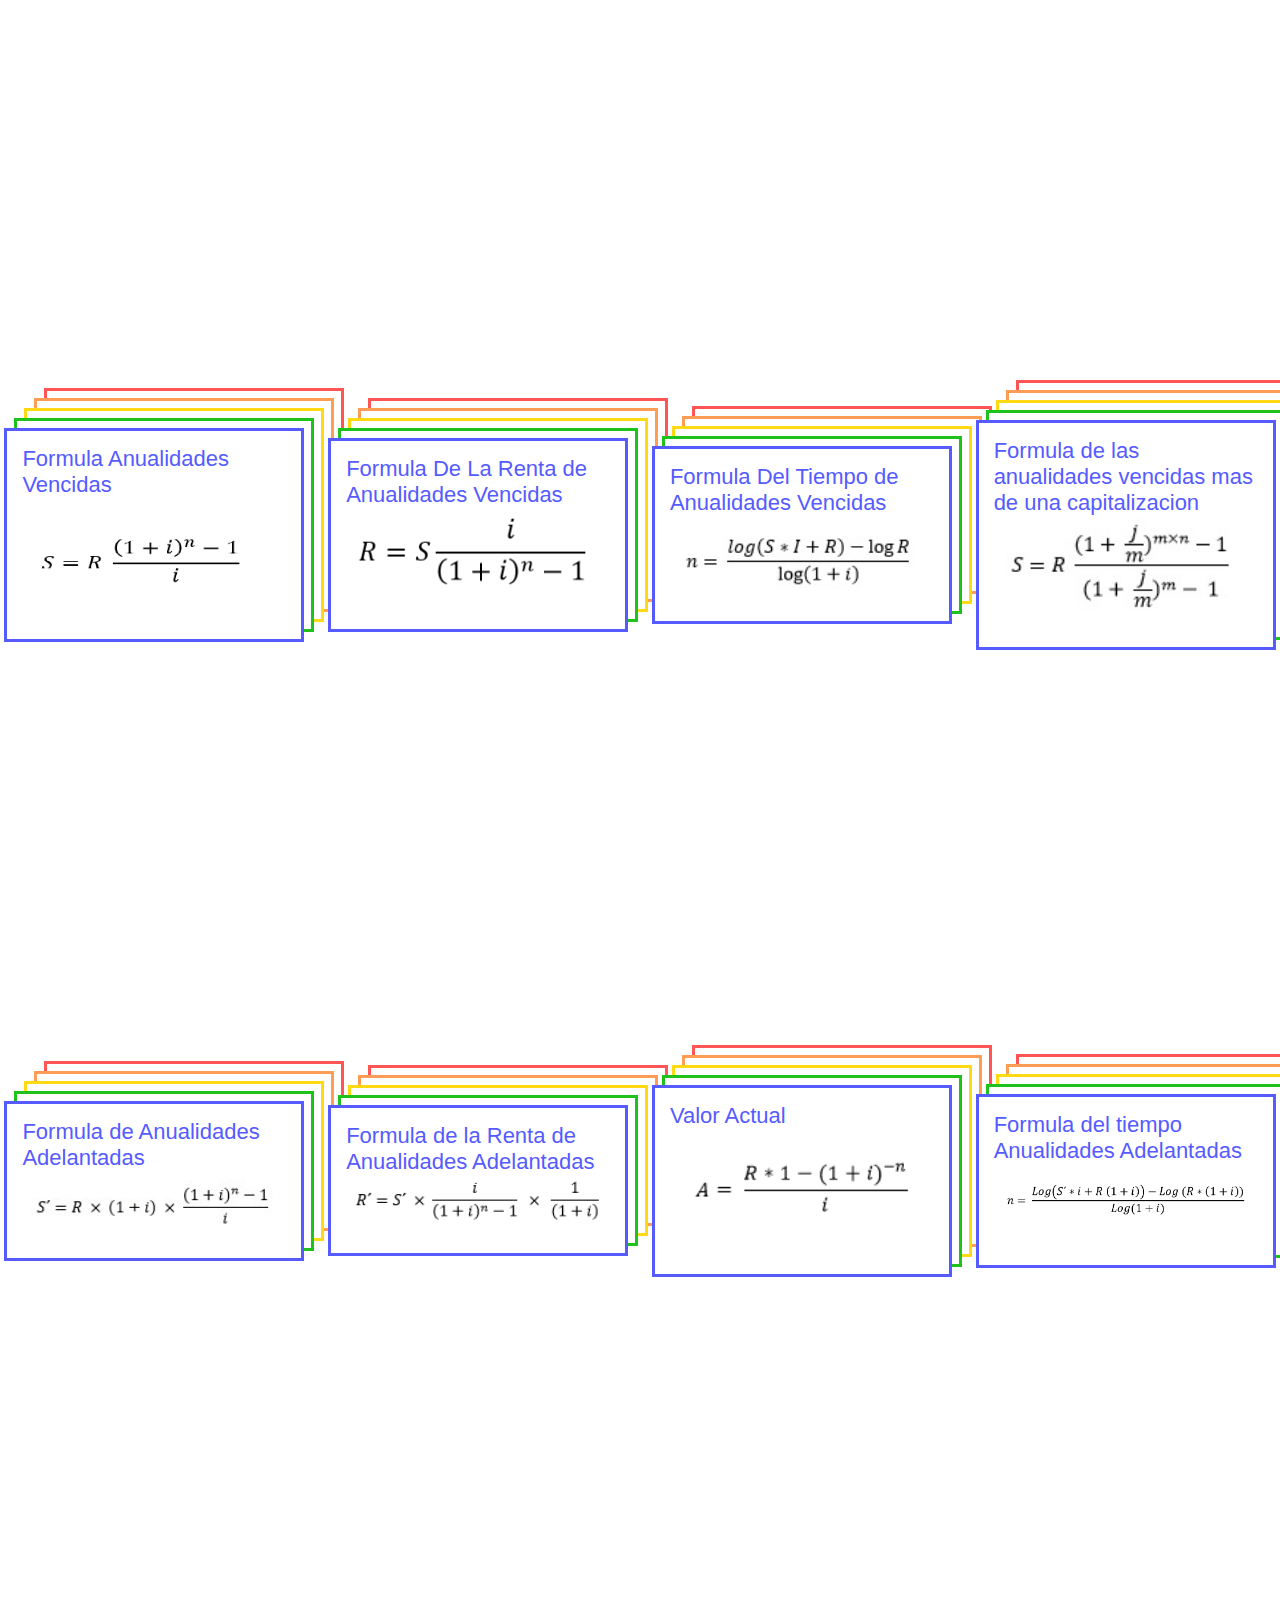
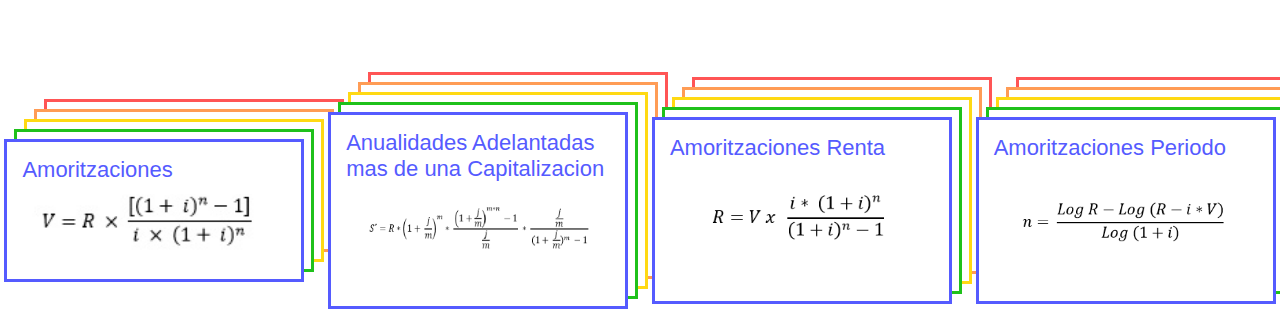
<file: index.html>
<!DOCTYPE html>
<html lang="en">
<head>
    <link rel="stylesheet" href="css/style.css">
    <meta charset="UTF-8">
    <meta name="viewport" content="width=device-width, initial-scale=1.0">
    <title>Calculadora de Anualidades</title>
</head>
<body>
     <main>
         <div class="contenedor">
             <a href="./paginas/anualidadesvencidas.html">
                 Formula Anualidades Vencidas
                 <img src="./imagenes/anualidades_adelantadas.png" alt="Formula Anualidades Vencidas">
                </a>
         </div>
         <div class="contenedor">
            <a href="./paginas/anualidadesvencidasrenta.html">
                Formula De La Renta de Anualidades Vencidas
                <img src="./imagenes/anualidadesvencidas.png" alt="Formula de la Renta">
               </a>
        </div>
        <div class="contenedor">
            <a href="./paginas/tiempo_anualidades_vencidas.html">
                Formula Del Tiempo de Anualidades Vencidas
                <img src="./imagenes/f_tiempo_anualidades_vencidas.jpg" alt="Formula Anualidades Vencidas">
               </a>
        </div>
        <div class="contenedor">
            <a href="./paginas/anualidadesVmas_capitalizacciones.html">
                Formula de las anualidades vencidas mas de una capitalizacion
                <img src="./imagenes/f_valor_actual.jpg" alt="Formula Anualidades vencidas mas de una capitalizacion">
               </a>
        </div>
        <div class="contenedor">
            <a href="./paginas/formula_anualidades_adelantadas.html">
                Formula de Anualidades Adelantadas
                <img src="./imagenes/f_anualidades_adelantadas.jpg" alt="Formula Anualidades Adelantadas">
               </a>
        </div>
        <div class="contenedor">
             <a href="./paginas/formula_de_la_renta_anualidades_adelantadas.html">
                 Formula de la Renta de Anualidades Adelantadas
                 <img src="./imagenes/f_renta_anualidades_adelantadas.jpg" alt="Formula Anualidades Vencidas">
                </a>
         </div>
         <div class="contenedor">
             <a href="./paginas/valor actual2.html">
                 Valor Actual
                 <img src="./imagenes/valorActual.png" alt="mas de una capitalizacion">
                </a>
         </div>
         <div class="contenedor">
            <a href="./paginas/tiempo_anualidades_adelantadas.html">
                Formula del tiempo Anualidades Adelantadas
                <img src="./imagenes/tiempo_anualidades_adelantadas.png" alt="mas de una capitalizacion">
               </a>
        </div>
        <div class="contenedor">
            <a href="./paginas/Amortizaciones.html">
                Amoritzaciones
                <img src="./imagenes/f_amortizaciones.jpg" alt="mas de una capitalizacion">
               </a>
        </div>
        <div class="contenedor">
            <a href="./paginas/F.anualidadesADmas_Capitalizacion.html">
                Anualidades Adelantadas mas de una Capitalizacion
                <img src="./imagenes/anualidades_adelantadas_mas_capitalizacion.png" alt="mas de una capitalizacion">
               </a>
        </div>
        <div class="contenedor">
            <a href="./paginas/Amorti-Renta.html">
                Amoritzaciones Renta
                <img src="./imagenes/Renta-amoritzaciones.png" alt="Amortizacion renta">
               </a>
        </div>
        <div class="contenedor">
            <a href="./paginas/Amorti-Periodo.html">
                Amoritzaciones Periodo
                <img src="./imagenes/Amorti_Periodo.png" alt="Amortizacion Periodo">
               </a>
        </div>

        
            </main>
</body>
</html>
</file>
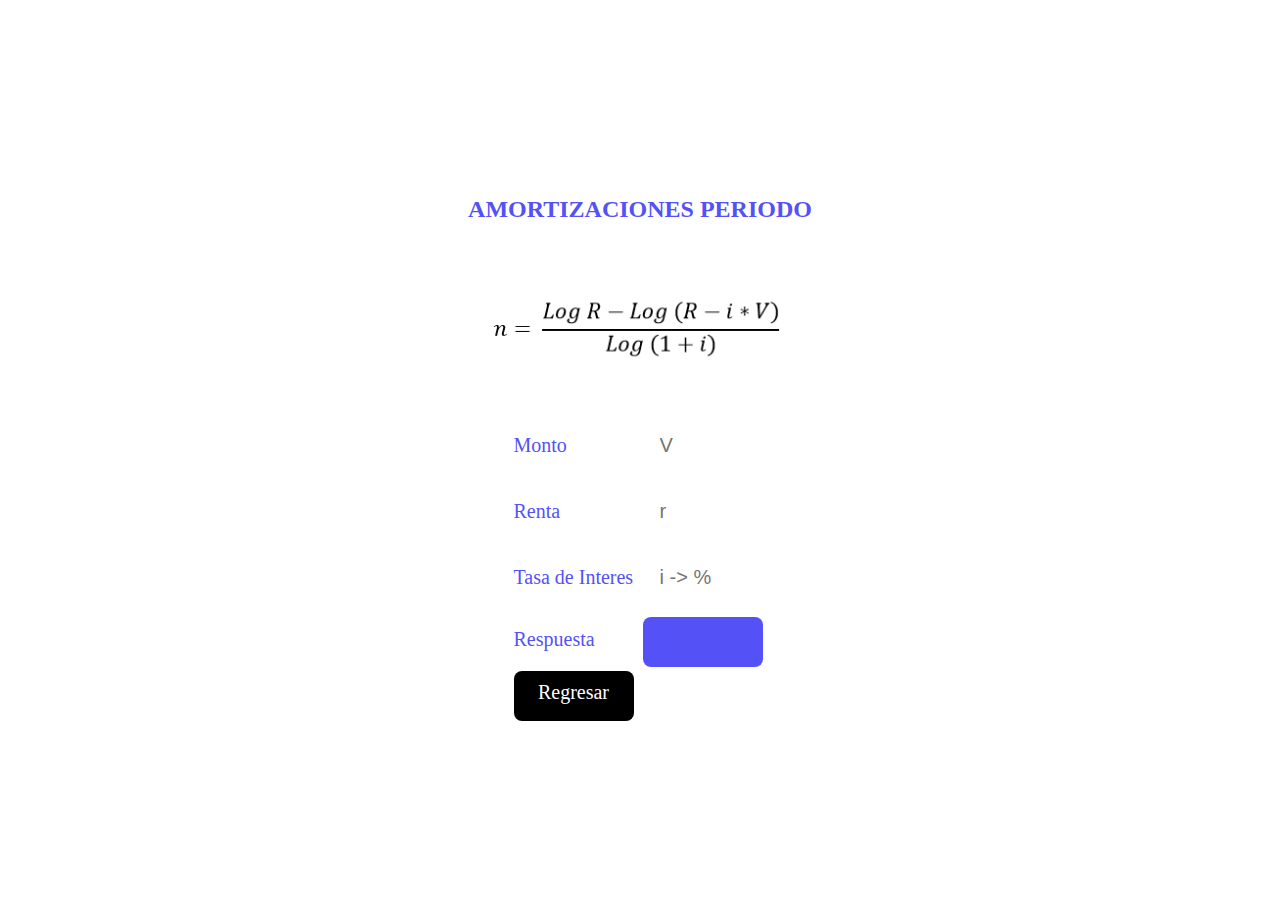
<file: paginas/Amorti-Periodo.html>
<!DOCTYPE html>
<html lang="en">
<head>
    <meta charset="UTF-8">
    <meta name="viewport" content="width=device-width, initial-scale=1.0">
    <title>Formula de Las Anualidades Vencidas</title>
    <link rel="stylesheet" href="../css/styleres-Amorti_Periodo.css">
</head>
<body>
    <section>
        <h2>AMORTIZACIONES PERIODO</h2>
        <img src="../imagenes/Amorti_Periodo.png" alt="imagen">
        <form name="formulario_Amorti_Periodo" action="">
            <table>
                <tr>
                    <td>Monto</td>
                    <td>
                        <input name="monto" placeholder="V" type="number">
                    </td>
                </tr>
                <tr>
                    <td>Renta</td>
                    <td>
                        <input name="renta" placeholder="r" type="number">
                    </td>   
                </tr>
                <tr>
                    <td>Tasa de Interes</td>
                    <td>
                        <input name="interes" placeholder="i -> %" type="number">
                    </td>
                </tr>

                <tr>    
                    <td>Respuesta</td>
                    <td>
                        <p id="res-Amorti_Periodo"></p>
                    </td>
                </tr> 
                <tr>
                    <td>
                        <a class="boton-regresar" href="../index.html">Regresar</a>
                    </td>
                </tr>
            </table>
        </form>
    </section>   
    <script src="../javaScript/Amorti_Periodo.js"></script>               
</body>
</html>
</file>
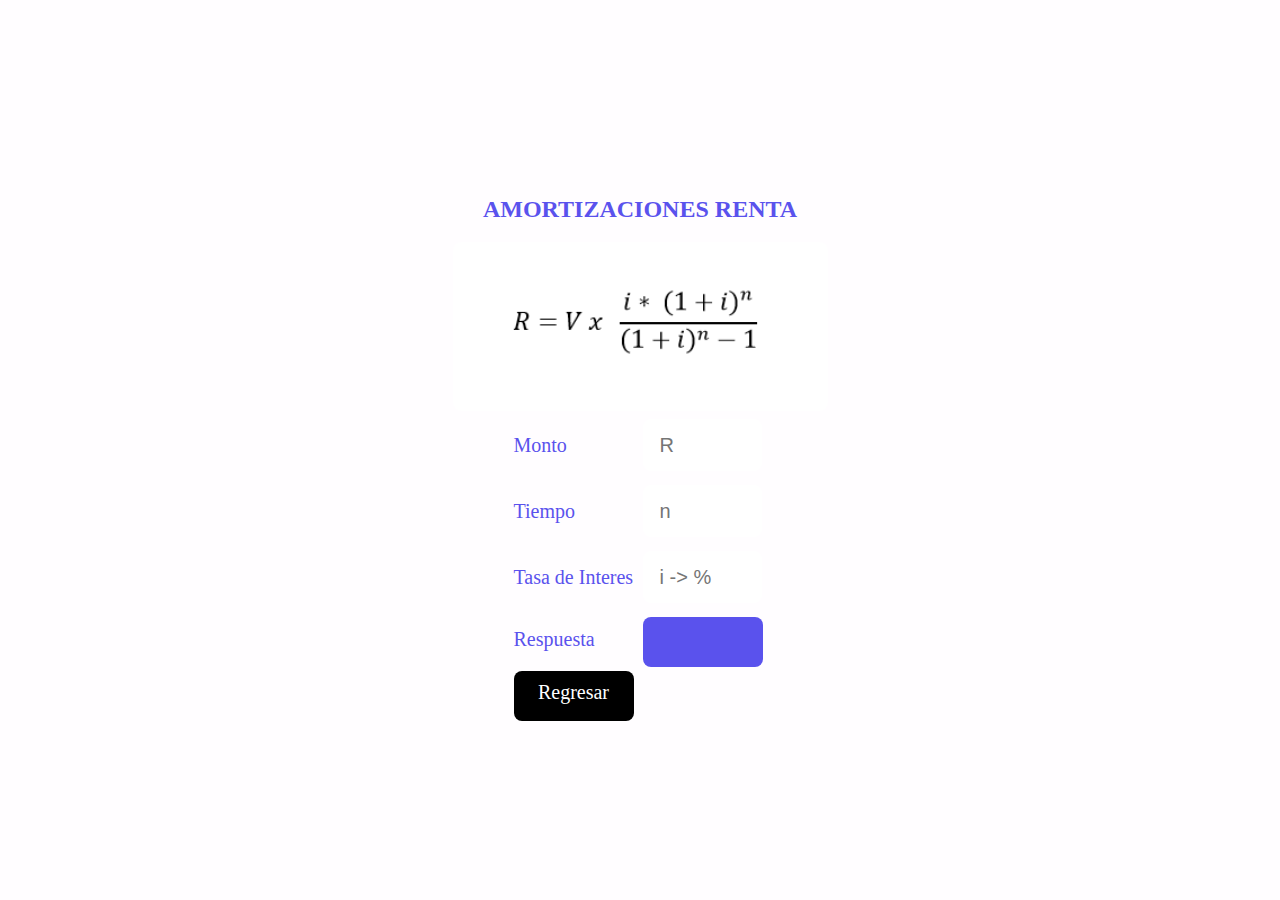
<file: paginas/Amorti-Renta.html>
<!DOCTYPE html>
<html lang="en">
<head>
    <meta charset="UTF-8">
    <meta name="viewport" content="width=device-width, initial-scale=1.0">
    <title>Formula de Las Anualidades Vencidas</title>
    <link rel="stylesheet" href="../css/styleres-amortizaciones_Renta.css">
</head>
<body>
    <section>
        <h2>AMORTIZACIONES RENTA</h2>
        <img src="../imagenes/Renta-amoritzaciones.png" alt="imagen">
        <form name="formulario_amortizaciones_Renta" action="">
            <table>
                <tr>
                    <td>Monto</td>
                    <td>
                        <input name="renta" placeholder="R" type="number">
                    </td>
                </tr>
                <tr>
                    <td>Tiempo</td>
                    <td>
                        <input name="tiempo" placeholder="n" type="number">
                    </td>   
                </tr>
                <tr>
                    <td>Tasa de Interes</td>
                    <td>
                        <input name="interes" placeholder="i -> %" type="number">
                    </td>
                </tr>

                <tr>    
                    <td>Respuesta</td>
                    <td>
                        <p id="res-amortizaciones_Renta"></p>
                    </td>
                </tr> 
                <tr>
                    <td>
                        <a class="boton-regresar" href="../index.html">Regresar</a>
                    </td>
                </tr>
            </table>
        </form>
    </section>   
    <script src="../javaScript/Amortizaciones-Renta.js"></script>               
</body>
</html>
</file>
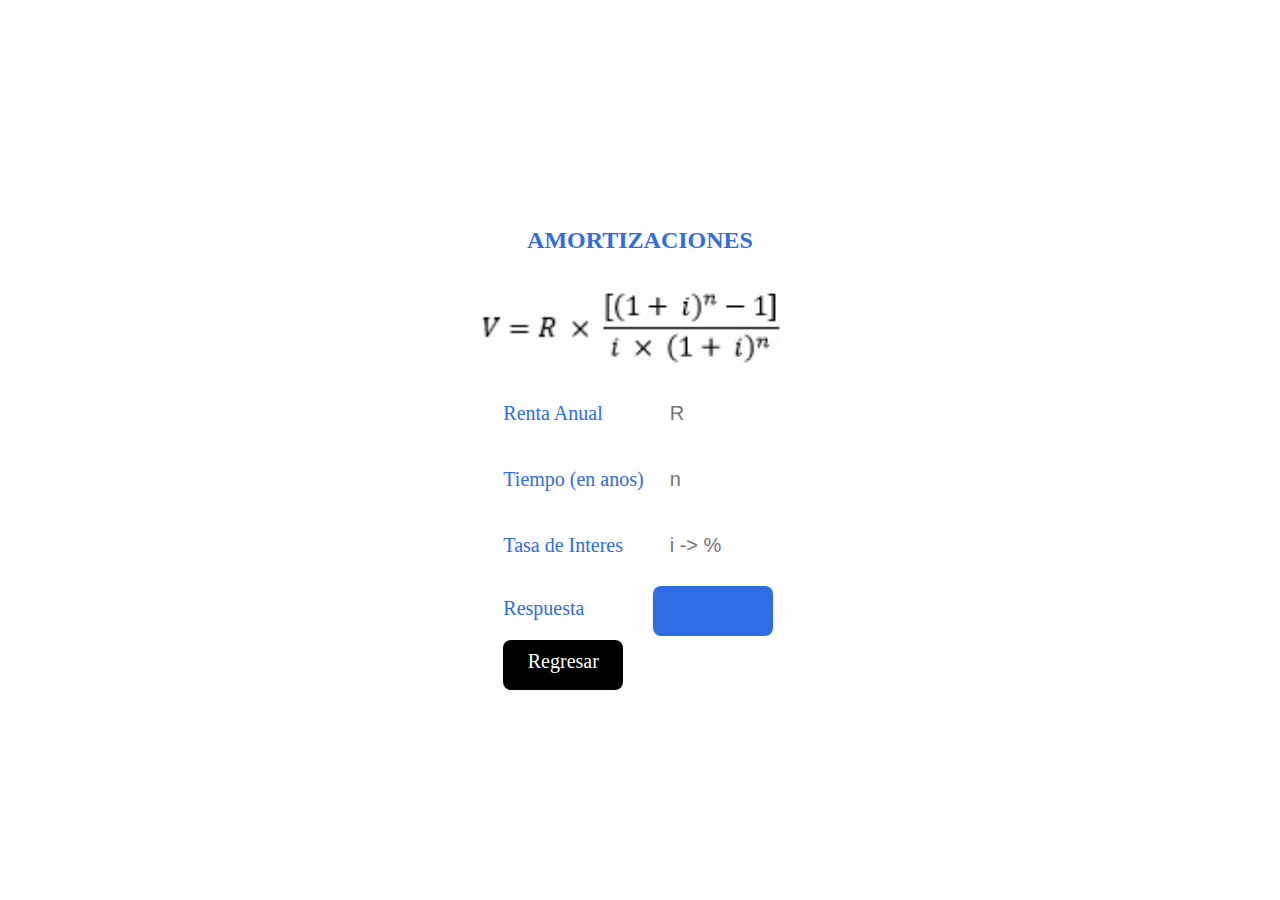
<file: paginas/Amortizaciones.html>
<!DOCTYPE html>
<html lang="en">
<head>
    <meta charset="UTF-8">
    <meta name="viewport" content="width=device-width, initial-scale=1.0">
    <title>Formula de Las Anualidades Vencidas</title>
    <link rel="stylesheet" href="../css/styleres-amortizaciones.css">
</head>
<body>
    <section>
        <h2>AMORTIZACIONES</h2>
        <img src="../imagenes/f_amortizaciones.jpg" alt="imagen">
        <form name="formulario_amortizaciones" action="">
            <table>
                <tr>
                    <td>Renta Anual</td>
                    <td>
                        <input name="renta" placeholder="R" type="number">
                    </td>
                </tr>
                <tr>
                    <td>Tiempo (en anos)</td>
                    <td>
                        <input name="tiempo" placeholder="n" type="number">
                    </td>   
                </tr>
                <tr>
                    <td>Tasa de Interes</td>
                    <td>
                        <input name="interes" placeholder="i -> %" type="number">
                    </td>
                </tr>

                <tr>    
                    <td>Respuesta</td>
                    <td>
                        <p id="res-amortizaciones"></p>
                    </td>
                </tr> 
                <tr>
                    <td>
                        <a class="boton-regresar" href="../index.html">Regresar</a>
                    </td>
                </tr>
            </table>
        </form>
    </section>   
    <script src="../javaScript/Amortizaciones.js"></script>               
</body>
</html>
</file>
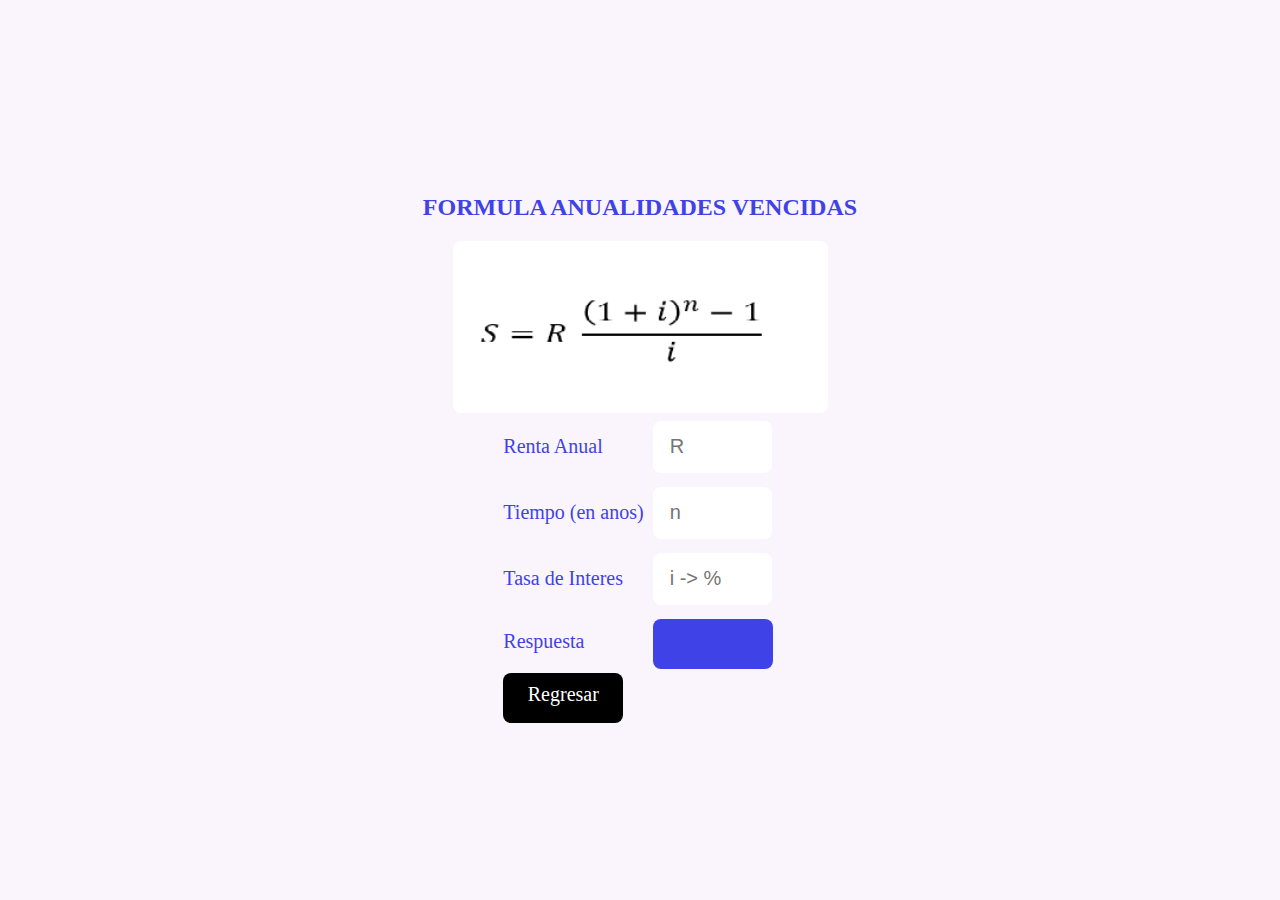
<file: paginas/anualidadesvencidas.html>
<!DOCTYPE html>
<html lang="en">
<head>
    <meta charset="UTF-8">
    <meta name="viewport" content="width=device-width, initial-scale=1.0">
    <title>Formula de Las Anualidades Vencidas</title>
    <link rel="stylesheet" href="../css/styres-anualidades-vencidas.css">
</head>
<body>
    <section>
        <h2>FORMULA ANUALIDADES VENCIDAS</h2>
        <img src="../imagenes/anualidades_adelantadas.png" alt="imagen">
        <form name="formulario_anVencidas" action="">
            <table>
                <tr>
                    <td>Renta Anual</td>
                    <td>
                        <input name="renta" placeholder="R" type="number">
                    </td>
                </tr>
                <tr>
                    <td>Tiempo (en anos)</td>
                    <td>
                        <input name="tiempo" placeholder="n" type="number">
                    </td>   
                </tr>
                <tr>
                    <td>Tasa de Interes</td>
                    <td>
                        <input name="interes" placeholder="i -> %" type="number">
                    </td>
                </tr>

                <tr>    
                    <td>Respuesta</td>
                    <td>
                        <p id="res-anualidades-vencidas"></p>
                    </td>
                </tr> 
                <tr>
                    <td>
                        <a class="boton-regresar" href="../index.html">Regresar</a>
                    </td>
                </tr>
            </table>
        </form>
    </section>   
    <script src="../javaScript/anualidadesVencidas.js"></script>               
</body>
</html>
</file>
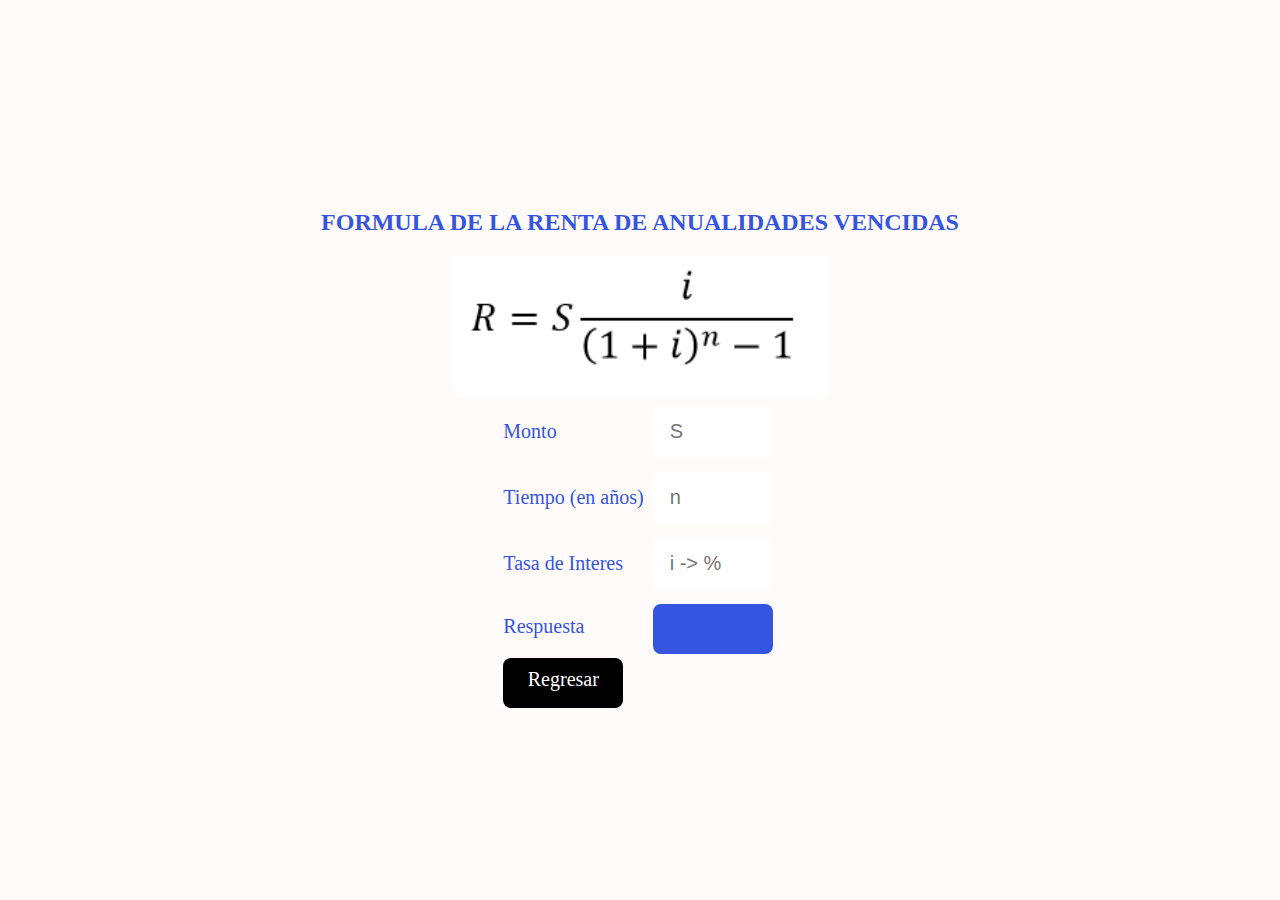
<file: paginas/anualidadesvencidasrenta.html>
<!DOCTYPE html>
<html lang="en">
<head>
    <meta charset="UTF-8">
    <meta name="viewport" content="width=device-width, initial-scale=1.0">
    <title>Formula de Las Anualidades Vencidas</title>
    <link rel="stylesheet" href="../css/styleres-anualidades-vencidas-Renta.css">
</head>
<body>
    <section>
        <h2>FORMULA DE LA RENTA DE ANUALIDADES VENCIDAS</h2>
        <img src="../imagenes/anualidadesvencidas.png" alt="imagen">
        <form name="formulario_Renta_anVencidas" action="">
            <table>
                <tr>
                    <td>Monto</td>
                    <td>
                        <input name="monto" placeholder="S" type="number">
                    </td>
                </tr>
                <tr>
                    <td>Tiempo (en años)</td>
                    <td>
                        <input name="tiempo" placeholder="n" type="number">
                    </td>   
                </tr>
                <tr>
                    <td>Tasa de Interes</td>
                    <td>
                        <input name="interes" placeholder="i -> %" type="number">
                    </td>
                </tr>

                <tr>    
                    <td>Respuesta</td>
                    <td>
                        <p id="res-anualidades-vencidas-Renta"></p>
                    </td>
                </tr> 
                <tr>
                    <td>
                        <a class="boton-regresar" href="../index.html">Regresar</a>
                    </td>
                </tr>
            </table>
        </form>
    </section>   
    <script src="../javaScript/rentaanualidadesvencidas.js"></script>               
</body>
</html>
</file>
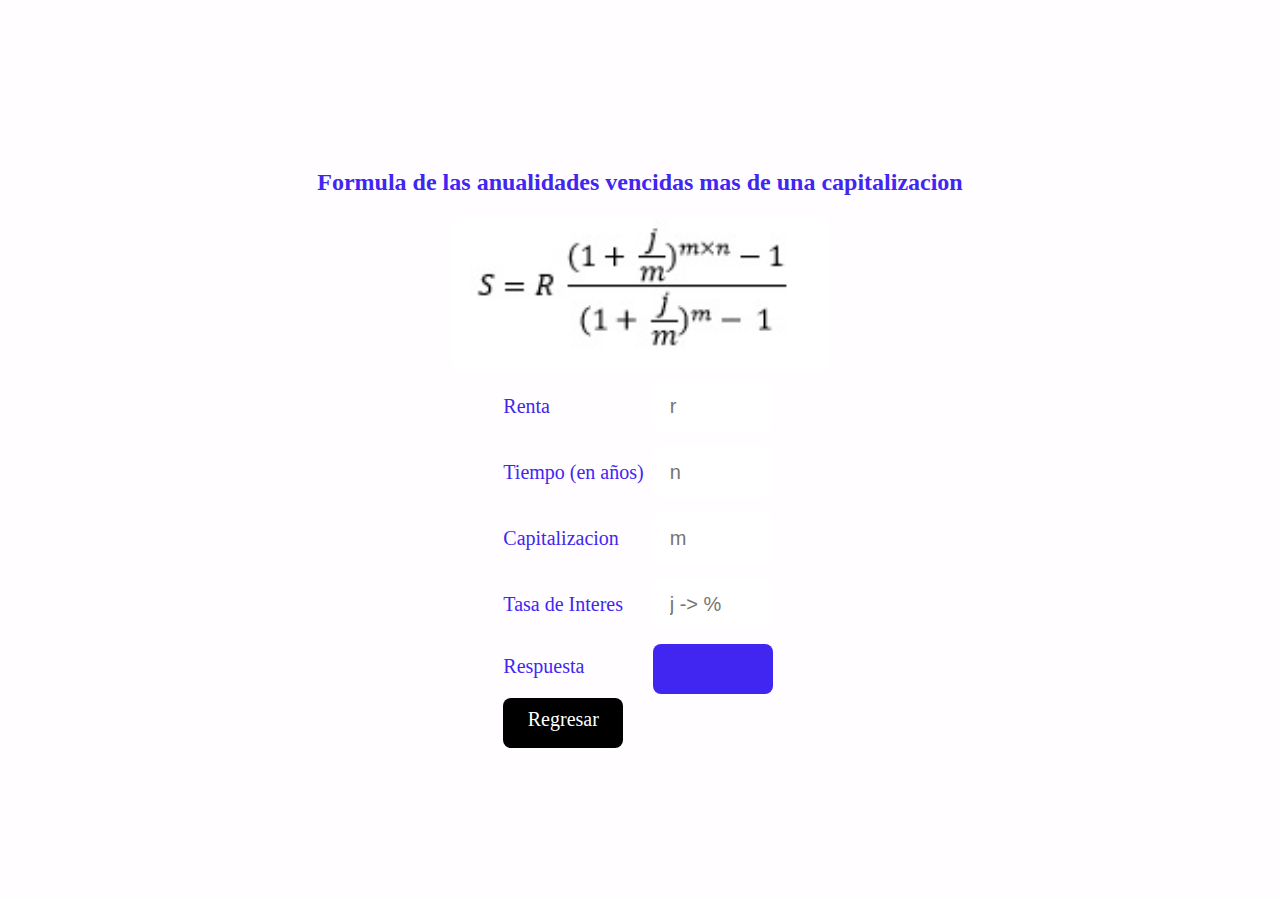
<file: paginas/anualidadesVmas_capitalizacciones.html>
<!DOCTYPE html>
<html lang="en">
<head>
    <meta charset="UTF-8">
    <meta name="viewport" content="width=device-width, initial-scale=1.0">
    <title>Formula de Las Anualidades Vencidas</title>
    <link rel="stylesheet" href="../css/styleres_anualidades_Vmas_capitalizacion.css">
</head>
<body>
    <section>
        <h2>Formula de las anualidades vencidas mas de una capitalizacion</h2>
        <img src="../imagenes/f_valor_actual.jpg" alt="imagen">
        <form name="AnualidadesVmas_capitalizacion" action="">
            <table>
                <tr>
                    <td>Renta</td>
                    <td>
                        <input name="renta" placeholder="r" type="number">
                    </td>
                </tr>
                <tr>
                    <td>Tiempo (en años)</td>
                    <td>
                        <input name="tiempo" placeholder="n" type="number">
                    </td>   
                </tr>
                <tr>
                    <td>Capitalizacion</td>
                    <td>
                        <input name="capi" placeholder="m" type="number">
                    </td>   
                </tr>
                <tr>
                    <td>Tasa de Interes</td>
                    <td>
                        <input name="interes" placeholder="j -> %" type="number">
                    </td>
                </tr>

                <tr>    
                    <td>Respuesta</td>
                    <td>
                        <p id="res_anualidades_Vmas_capitalizacion"></p>
                    </td>
                </tr> 
                <tr>
                    <td>
                        <a class="boton-regresar" href="../index.html">Regresar</a>
                    </td>
                </tr>
            </table>
        </form>
    </section>   
    <script src="../javaScript/analidadesVmas_capitalizacion.js"></script>               
</body>
</html>
</file>
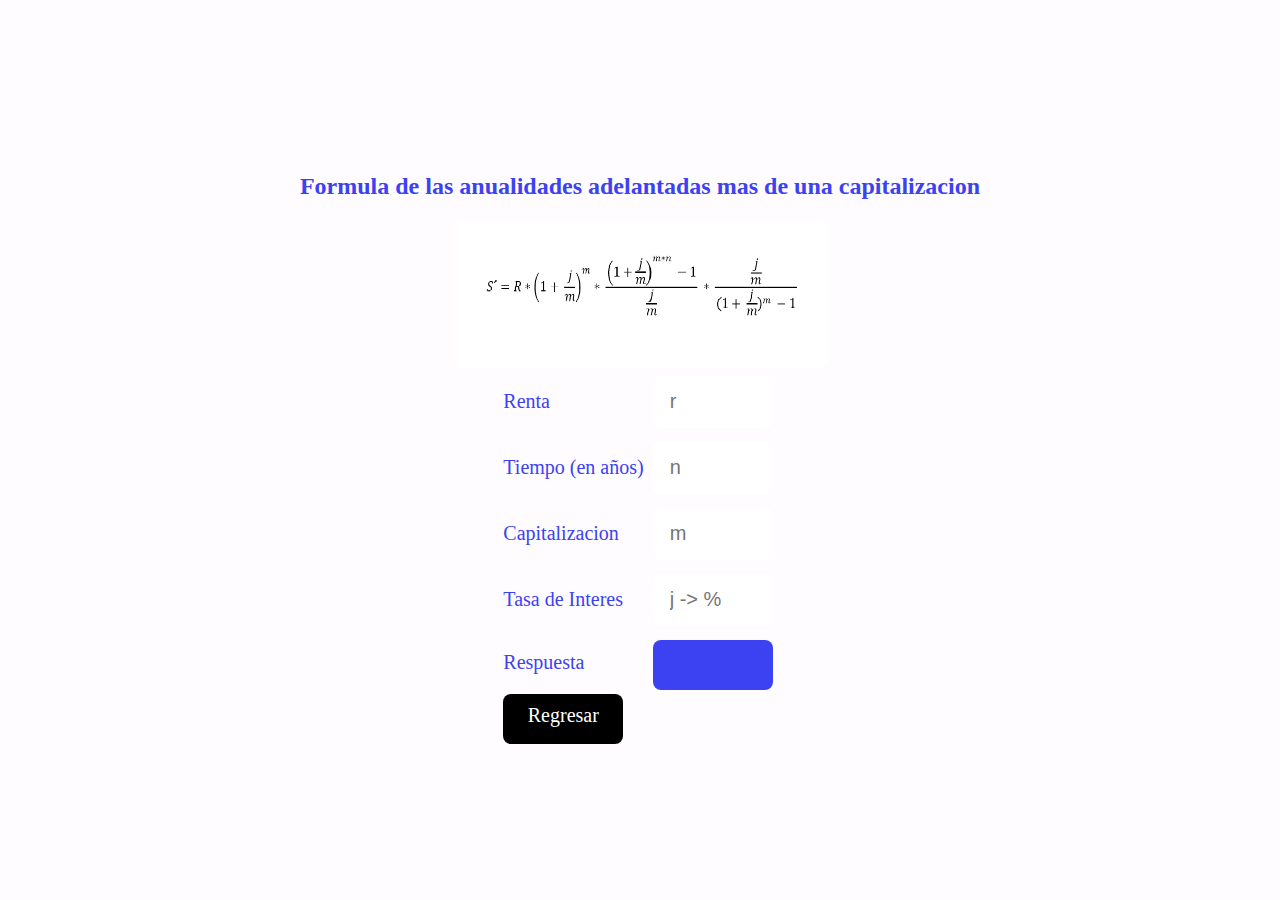
<file: paginas/F.anualidadesADmas_Capitalizacion.html>
<!DOCTYPE html>
<html lang="en">
<head>
    <meta charset="UTF-8">
    <meta name="viewport" content="width=device-width, initial-scale=1.0">
    <title>Formula de Las Anualidades Vencidas</title>
    <link rel="stylesheet" href="../css/styleres_anualidades_ADmas_capitalizacion.css">
</head>
<body>
    <section>
        <h2>Formula de las anualidades adelantadas mas de una capitalizacion</h2>
        <img src="../imagenes/anualidades_adelantadas_mas_capitalizacion.png" alt="imagen">
        <form name="AnualidadesADmas_capitalizacion" action="">
            <table>
                <tr>
                    <td>Renta</td>
                    <td>
                        <input name="renta" placeholder="r" type="number">
                    </td>
                </tr>
                <tr>
                    <td>Tiempo (en años)</td>
                    <td>
                        <input name="tiempo" placeholder="n" type="number">
                    </td>   
                </tr>
                <tr>
                    <td>Capitalizacion</td>
                    <td>
                        <input name="capi" placeholder="m" type="number">
                    </td>   
                </tr>
                <tr>
                    <td>Tasa de Interes</td>
                    <td>
                        <input name="interes" placeholder="j -> %" type="number">
                    </td>
                </tr>

                <tr>    
                    <td>Respuesta</td>
                    <td>
                        <p id="res_anualidades_ADmas_capitalizacion"></p>
                    </td>
                </tr> 
                <tr>
                    <td>
                        <a class="boton-regresar" href="../index.html">Regresar</a>
                    </td>
                </tr>
            </table>
        </form>
    </section>   
    <script src="../javaScript/F_AnualidadADmas_Capitalizacion.js"></script>               
</body>
</html>
</file>
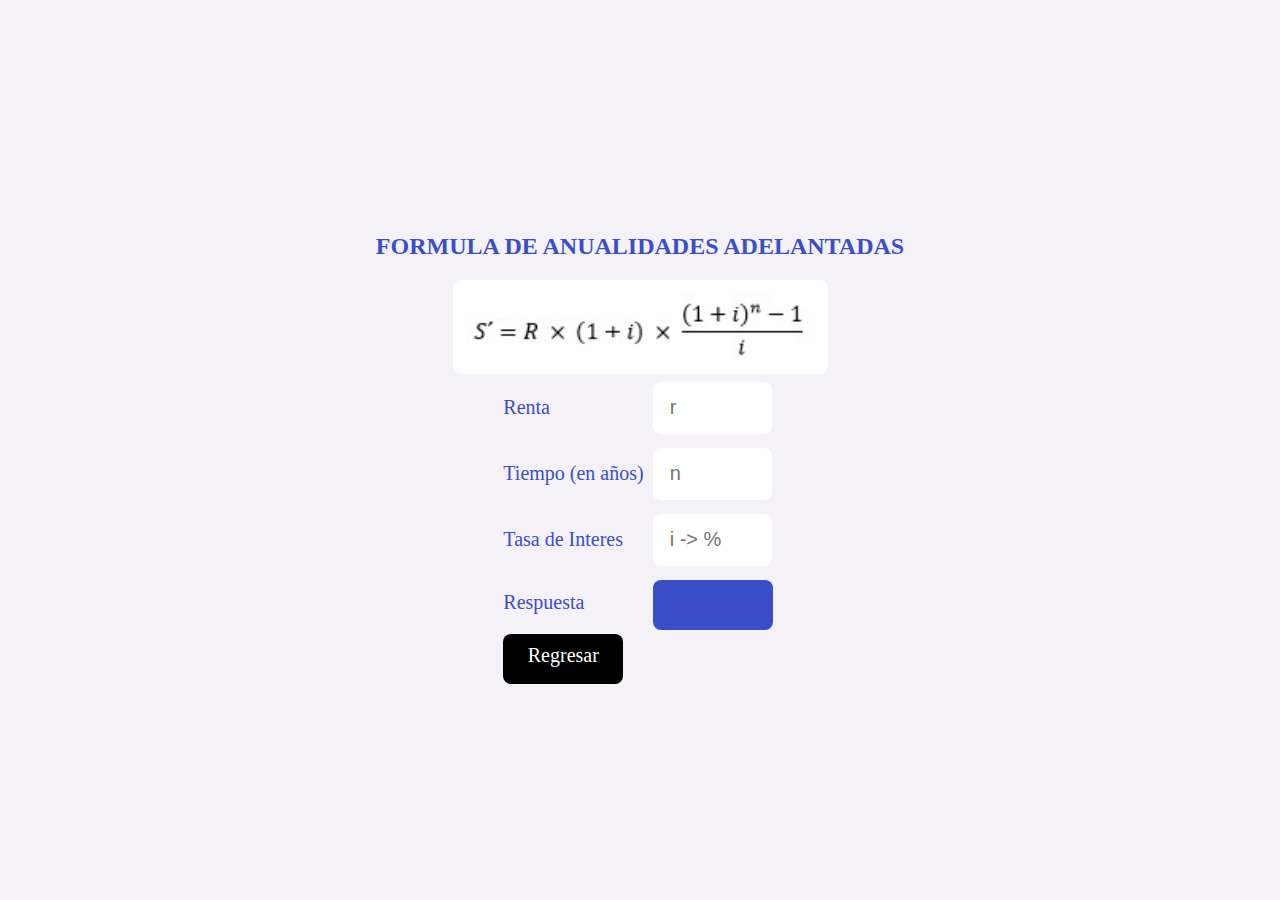
<file: paginas/formula_anualidades_adelantadas.html>
<!DOCTYPE html>
<html lang="en">
<head>
    <meta charset="UTF-8">
    <meta name="viewport" content="width=device-width, initial-scale=1.0">
    <title>Formula de Las Anualidades Vencidas</title>
    <link rel="stylesheet" href="../css/styleres-anualidades_adelantadas.css">
</head>
<body>
    <section>
        <h2>FORMULA DE ANUALIDADES ADELANTADAS</h2>
        <img src="../imagenes/f_anualidades_adelantadas.jpg" alt="imagen">
        <form name="formulario_anualidades_adelantadas" action="">
            <table>
                <tr>
                    <td>Renta</td>
                    <td>
                        <input name="renta" placeholder="r" type="number">
                    </td>
                </tr>
                <tr>
                    <td>Tiempo (en años)</td>
                    <td>
                        <input name="tiempo" placeholder="n" type="number">
                    </td>   
                </tr>
                <tr>
                    <td>Tasa de Interes</td>
                    <td>
                        <input name="interes" placeholder="i -> %" type="number">
                    </td>
                </tr>

                <tr>    
                    <td>Respuesta</td>
                    <td>
                        <p id="res-anualidades_adelantadas"></p>
                    </td>
                </tr> 
                <tr>
                    <td>
                        <a class="boton-regresar" href="../index.html">Regresar</a>
                    </td>
                </tr>
            </table>
        </form>
    </section>   
    <script src="../javaScript/formula_anualidades_adelantadas.js"></script>               
</body>
</html>
</file>
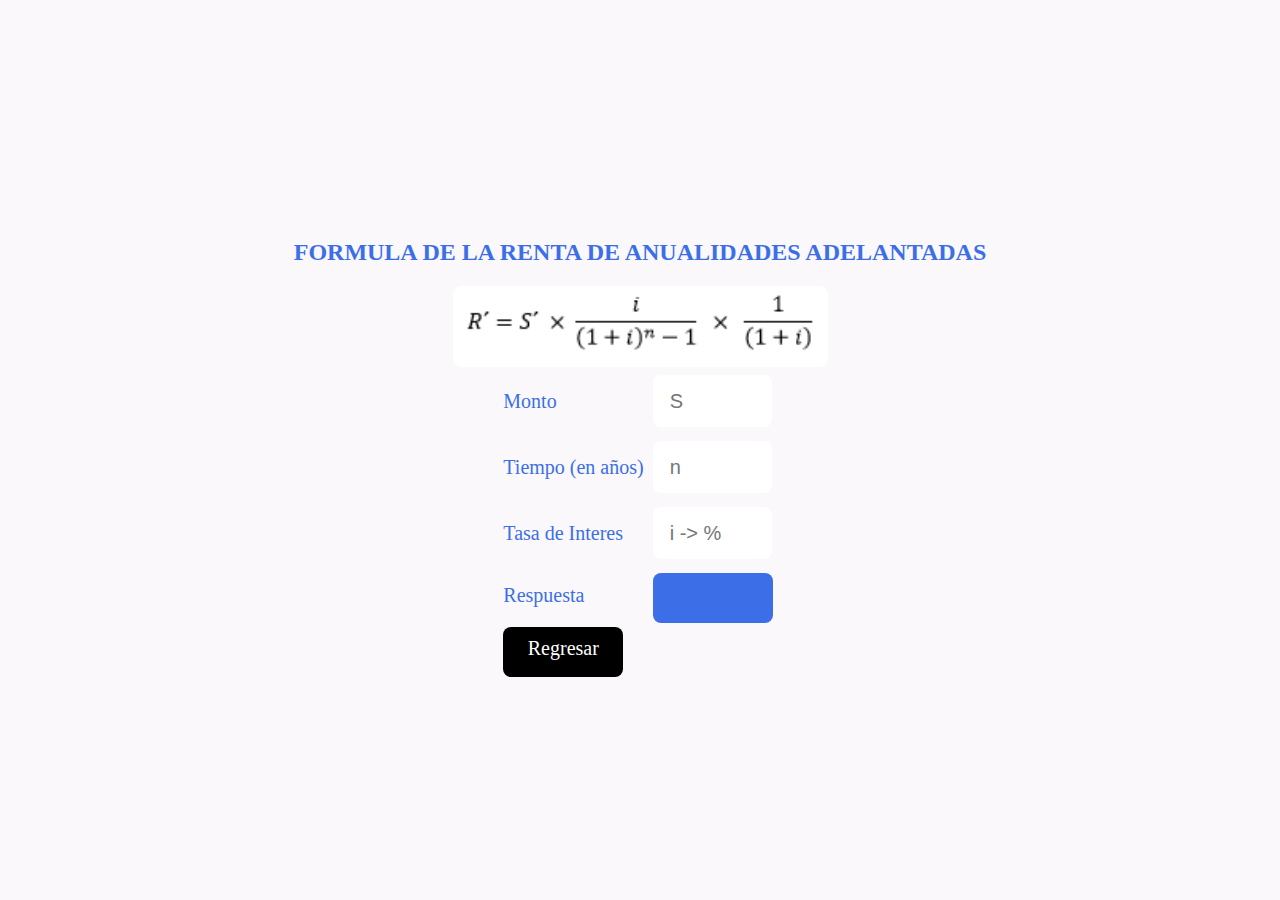
<file: paginas/formula_de_la_renta_anualidades_adelantadas.html>
<!DOCTYPE html>
<html lang="en">
<head>
    <meta charset="UTF-8">
    <meta name="viewport" content="width=device-width, initial-scale=1.0">
    <title>Formula de Las Anualidades Vencidas</title>
    <link rel="stylesheet" href="../css/styleres-renta-anualidades-adelantadas.css">
</head>
<body>
    <section>
        <h2>FORMULA DE LA RENTA DE ANUALIDADES ADELANTADAS</h2>
        <img src="../imagenes/f_renta_anualidades_adelantadas.jpg" alt="imagen">
        <form name="formulario_renta_anualidades_adelantadas" action="">
            <table>
                <tr>
                    <td>Monto</td>
                    <td>
                        <input name="monto" placeholder="S" type="number">
                    </td>
                </tr>
                <tr>
                    <td>Tiempo (en años)</td>
                    <td>
                        <input name="tiempo" placeholder="n" type="number">
                    </td>   
                </tr>
                <tr>
                    <td>Tasa de Interes</td>
                    <td>
                        <input name="interes" placeholder="i -> %" type="number">
                    </td>
                </tr>

                <tr>    
                    <td>Respuesta</td>
                    <td>
                        <p id="res-renta-anualidades-adelantadas"></p>
                    </td>
                </tr> 
                <tr>
                    <td>
                        <a class="boton-regresar" href="../index.html">Regresar</a>
                    </td>
                </tr>
            </table>
        </form>
    </section>   
    <script src="../javaScript/formula_renta_anualidades_adelantadas.js"></script>               
</body>
</html>
</file>
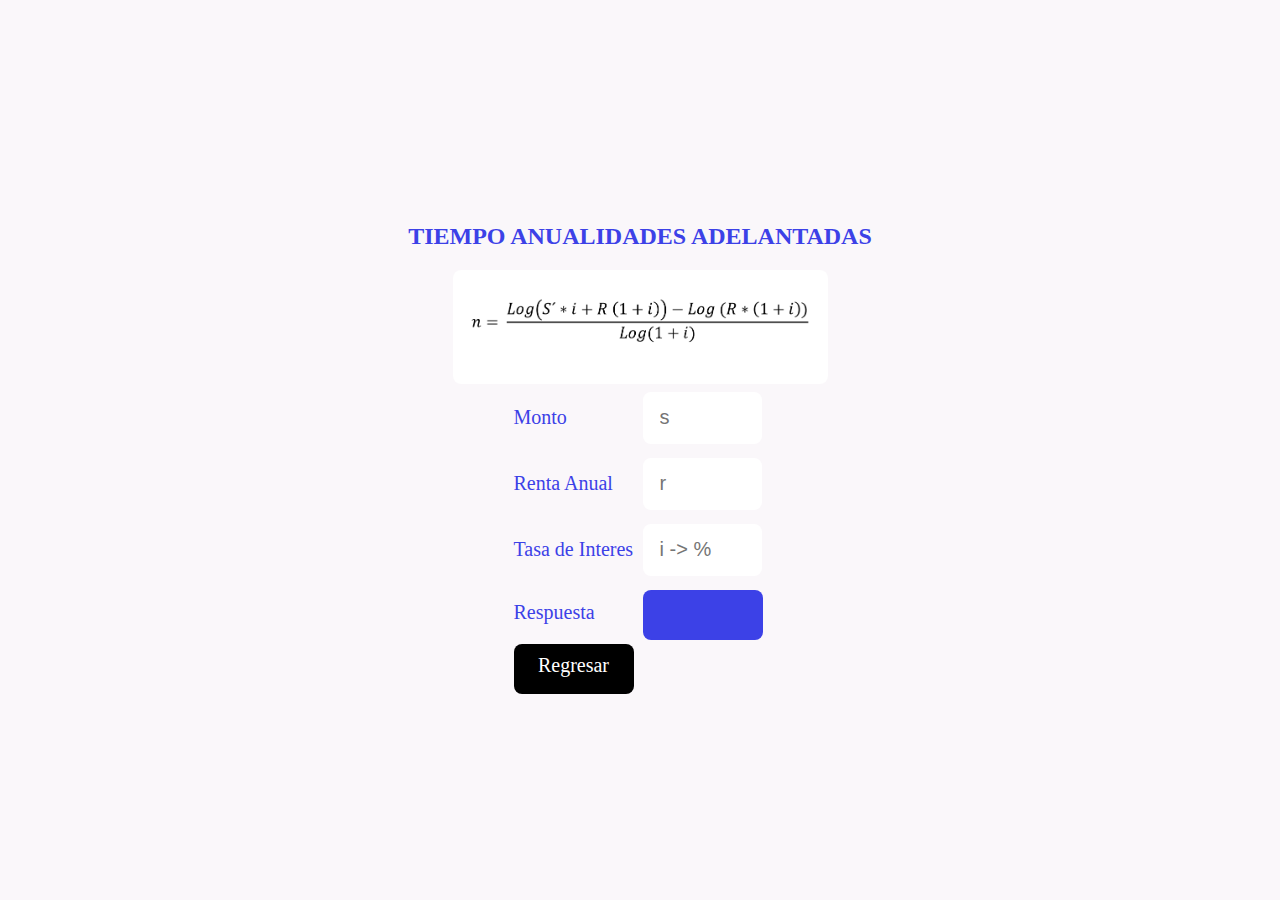
<file: paginas/tiempo_anualidades_adelantadas.html>
<!DOCTYPE html>
<html lang="en">
<head>
    <meta charset="UTF-8">
    <meta name="viewport" content="width=device-width, initial-scale=1.0">
    <title>Formula de Las Anualidades Vencidas</title>
    <link rel="stylesheet" href="../css/styleres-TiempoAadelantadas.css">
</head>
<body>
    <section>
        <h2>TIEMPO ANUALIDADES ADELANTADAS</h2>
        <img src="../imagenes/tiempo_anualidades_adelantadas.png" alt="imagen">
        <form name="formulario_TiempoAadelantadas" action="">
            <table>
                <tr>
                    <td>Monto</td>
                    <td>
                        <input name="monto" placeholder="s" type="number">
                    </td>
                </tr>
                <tr>
                    <td>Renta Anual</td>
                    <td>
                        <input name="renta" placeholder="r" type="number">
                    </td>   
                </tr>
                <tr>
                    <td>Tasa de Interes</td>
                    <td>
                        <input name="interes" placeholder="i -> %" type="number">
                    </td>
                </tr>

                <tr>    
                    <td>Respuesta</td>
                    <td>
                        <p id="res-TiempoAadelantadas"></p>
                    </td>
                </tr> 
                <tr>
                    <td>
                        <a class="boton-regresar" href="../index.html">Regresar</a>
                    </td>
                </tr>
            </table>
        </form>
    </section>   
    <script src="../javaScript/tiempo_anualidades_adelantadas.js"></script>               
</body>
</html>
</file>
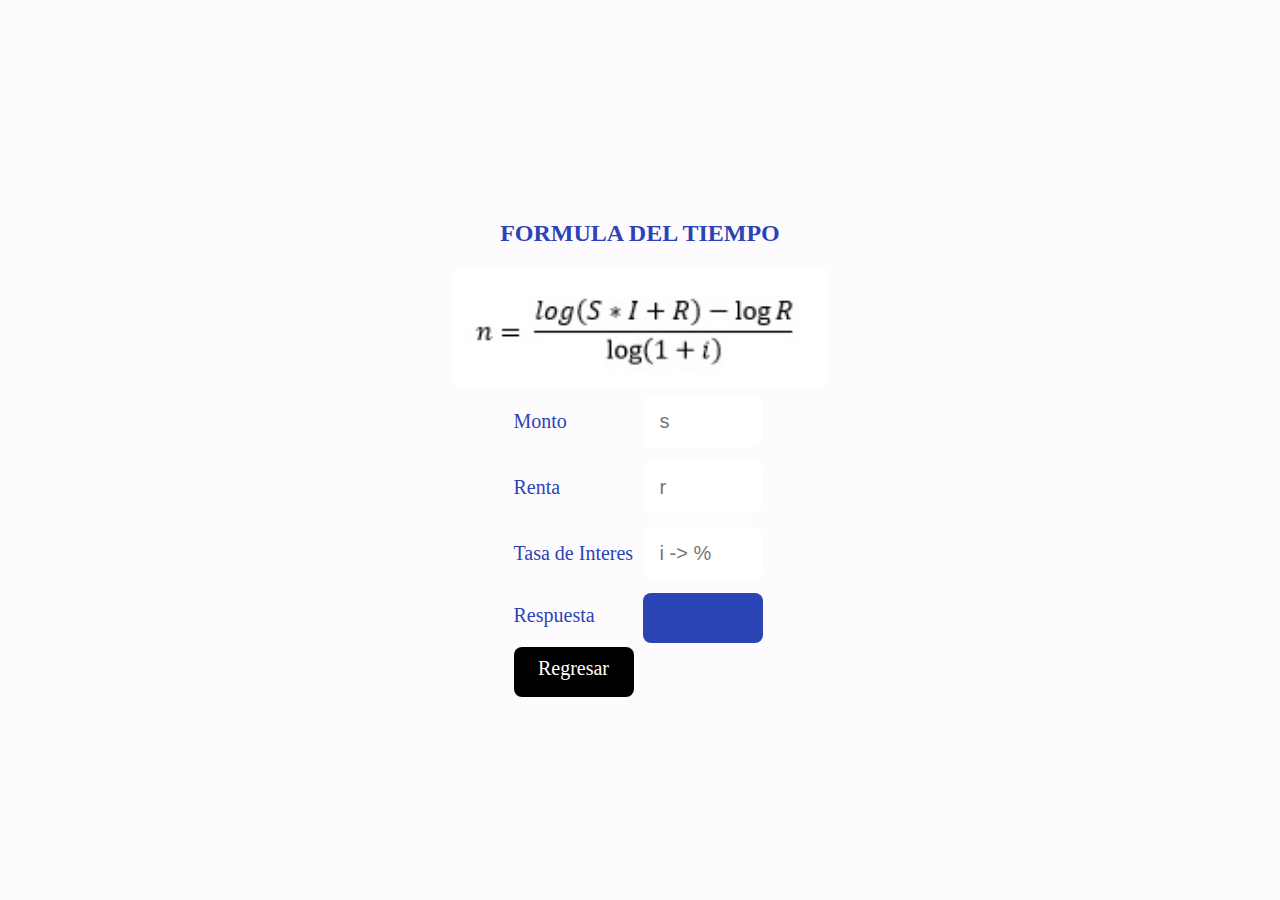
<file: paginas/tiempo_anualidades_vencidas.html>
<!DOCTYPE html>
<html lang="en">
<head>
    <meta charset="UTF-8">
    <meta name="viewport" content="width=device-width, initial-scale=1.0">
    <title>Formula de Las Anualidades Vencidas</title>
    <link rel="stylesheet" href="../css/styleres-TiempoAV.css">
</head>
<body>
    <section>
        <h2>FORMULA DEL TIEMPO</h2>
        <img src="../imagenes/f_tiempo_anualidades_vencidas.jpg" alt="imagen">
        <form name="formulario_TiempoAV" action="">
            <table>
                <tr>
                    <td>Monto</td>
                    <td>
                        <input name="monto" placeholder="s" type="number">
                    </td>
                </tr>
                <tr>
                    <td>Renta</td>
                    <td>
                        <input name="renta" placeholder="r" type="number">
                    </td>   
                </tr>
                <tr>
                    <td>Tasa de Interes</td>
                    <td>
                        <input name="interes" placeholder="i -> %" type="number">
                    </td>
                </tr>

                <tr>    
                    <td>Respuesta</td>
                    <td>
                        <p id="res-TiempoAV"></p>
                    </td>
                </tr> 
                <tr>
                    <td>
                        <a class="boton-regresar" href="../index.html">Regresar</a>
                    </td>
                </tr>
            </table>
        </form>
    </section>   
    <script src="../javaScript/tiempo_anualidades_vencidas.js"></script>               
</body>
</html>
</file>
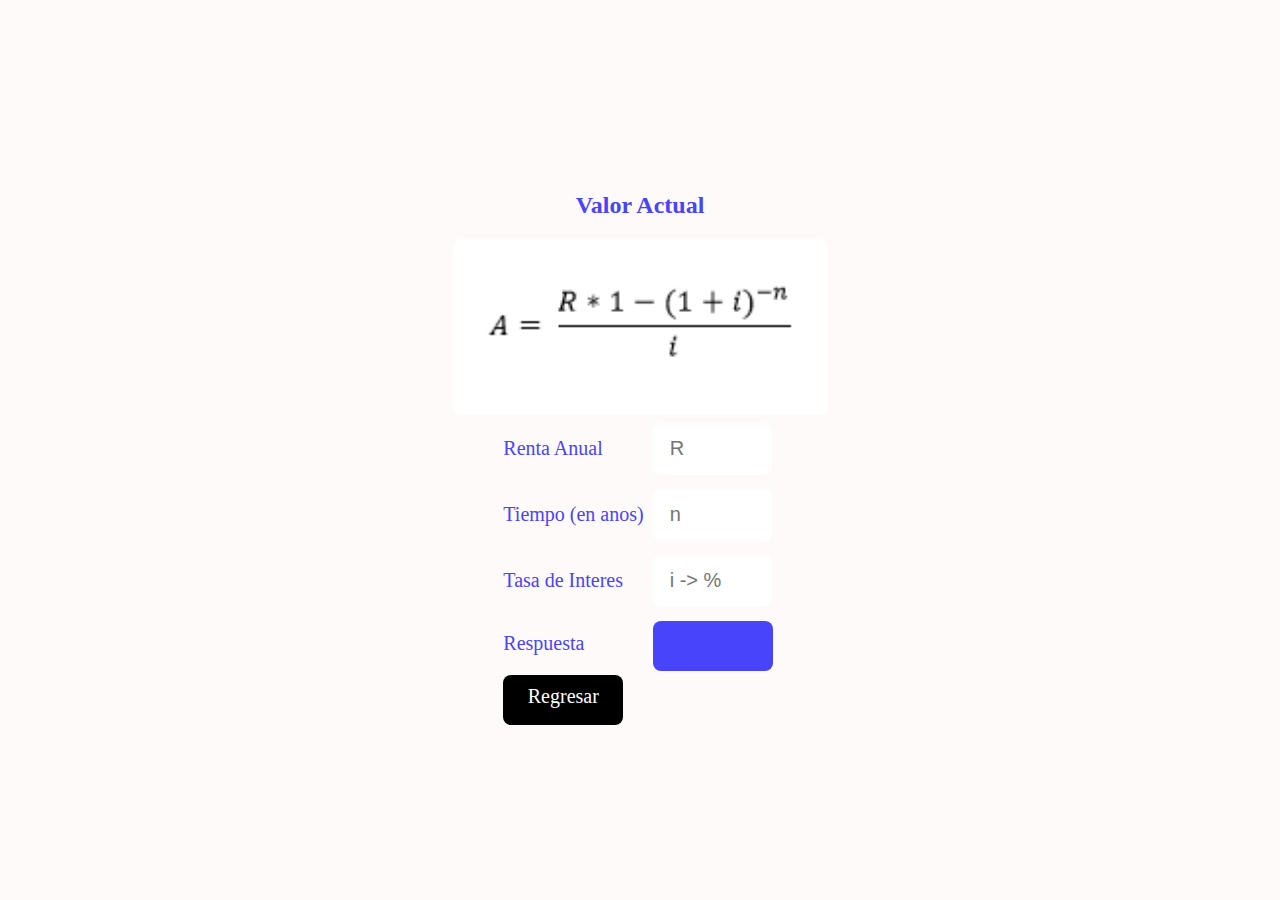
<file: paginas/valor actual2.html>
<!DOCTYPE html>
<html lang="en">
<head>
    <meta charset="UTF-8">
    <meta name="viewport" content="width=device-width, initial-scale=1.0">
    <title>Formula de Las Anualidades Vencidas</title>
    <link rel="stylesheet" href="../css/styleres-Valoractual2.css">
</head>
<body>
    <section>
        <h2>Valor Actual</h2>
        <img src="../imagenes/valorActual.png" alt="imagen">
        <form name="formulario_anVencidas" action="">
            <table>
                <tr>
                    <td>Renta Anual</td>
                    <td>
                        <input name="renta" placeholder="R" type="number">
                    </td>
                </tr>
                <tr>
                    <td>Tiempo (en anos)</td>
                    <td>
                        <input name="tiempo" placeholder="n" type="number">
                    </td>   
                </tr>
                <tr>
                    <td>Tasa de Interes</td>
                    <td>
                        <input name="interes" placeholder="i -> %" type="number">
                    </td>
                </tr>

                <tr>    
                    <td>Respuesta</td>
                    <td>
                        <p id="res-Valoractual2"></p>
                    </td>
                </tr> 
                <tr>
                    <td>
                        <a class="boton-regresar" href="../index.html">Regresar</a>
                    </td>
                </tr>
            </table>
        </form>
    </section>   
    <script src="../javaScript/Valoractual2.js"></script>               
</body>
</html>
</file>
<file: css/style.css>
:root{
    --primary: #555BFF;
    --secondary: #22D2A0;
    --background: white;
    --green: #1FC11B;
    --yellow: #FFD913;
    --orange: #FF9C55;
    --red: #FF5555;

}
*{
    padding: 0;
    margin: 0;
    box-sizing: border-box;
  }

body{
    background-image: radial-gradient(var(--secondary) 30%, var(--background) 30%);
    background-size: 2px 3px;
    font-family: "Archivo", sans-serif;
    color: var(--primary);

}

main{  
    height: 100vh;
    display: flex;
    justify-content: center;
    align-items: center;
    flex-wrap: wrap;
    gap: 15px;

}

.contenedor{
    background-color: var(--background);
    display: block;
    width: 300px;
    min-height: 90px;
    border: 3px solid var(--primary);
    padding: 15px;
    margin: calc(50vh - 30px) auto 0 auto;
    box-shadow: 10px -10px 0 -3px var(--background), 10px -10px var(--green),
          20px -20px 0 -3px var(--background), 20px -20px var(--yellow), 
          30px -30px 0 -3px var(--background), 30px -30px var(--orange), 
          40px -40px 0 -3px var(--background), 40px -40px var(--red); 
    transition: box-shadow 1s, top 1s, left 1s;
    position: relative;
    top: 0;
    left: 0;
    cursor: pointer;
    
}

.contenedor a {
    color: var(--fuente);
    font-size: 22px;
    text-decoration: none;
}

.contenedor:hover{
    box-shadow: 5px 5px 50px var(--fuente-claro);
}

.contenedor a img{
    width: 100%;
    border-radius: 8px;
}

section{
    width: 100vw;
    height: 100vh;
    display: flex;
    flex-direction: column;
    align-items: center;
    justify-content: center;
}

section img{
    width: 375px;
    border-radius: 8px;
}

h2{
    font-size: 14px;
    font-family: "Archivo Black", "Archivo", sans-serif;
    font-weight: normal;
}

form{
    color: var(--fuente);
    font-size: 20px;
}

input{
    width: 100px;
    height: 50px;
    border: 1px solid var(--funte);
    border-radius: 8px;
    font-size: 20px;
    padding-left: 17px;
    margin: 5px;
}

#res-anualidades-vencidas{
    width: 120px;
    height: 50px;
    border: 1px solid var(--funte);
    border-radius: 8px;
    font-size: 20px;
    padding-left: 17px;
    margin: 5px 0 0 5px;
    text-align: center;
    padding-top: 5px;
    box-sizing: border-box;
    background-color: var(--fuente);
    color: var(--primario);
}

input:focus{
    outline: 5px solid var(--primario);
    border-radius: 8px;   
}

.boton-regresar{
    display: block;
    width: 120px;
    height: 50px;
    background-color: black;
    border-radius: 8px;
    text-align: center;
    padding-top: 10px;
    box-sizing: border-box;
    color: white;
    text-decoration: none;
}

.boton-regresar:hover{
    box-shadow: 5px 5px 50px var(--fuente-claro);

}
.card:hover {
    top: -40px;
    left: 40px;
    box-shadow: 0 0 0 -3px var(--background), 0 0 0 0 var(--green),
        0 0 0 -3px var(--background), 0 0 0 0  var(--yellow),
        0 0 0 -3px var(--background), 0 0 0 0  var(--orange),
        0 0 0 -3px  var(--background), 0 0 0 0  var(--red);
  }
</file>
<file: css/styleres-Amorti_Periodo.css>
:root{
    --fondo:#ffffffde;
    --primario:#eeecef;
    --fuente:#5452f6;
    --fuente-claro:#e9e7de;

}

body{
    background-color: var(--fondo) ;
    margin: 0;
    padding: 0;

}

main{  
    height: 100vh;
    display: flex;
    justify-content: center;
    align-items: center;
    flex-wrap: wrap;
    gap: 15px;

}

.contenedor{
    width: 315px;
    height: 160px;
    background-color: var(--primario);
    border-radius: 12px;
    border: 12px;
    padding: 12px;
    box-sizing: border-box;
    text-align: center;
    
}

.contenedor a {
    color: var(--fuente);
    font-size: 22px;
    text-decoration: none;
}

.contenedor:hover{
    box-shadow: 5px 5px 50px var(--fuente-claro);
}

.contenedor a img{
    width: 100%;
    border-radius: 8px;
}

section{
    width: 100vw;
    height: 100vh;
    display: flex;
    flex-direction: column;
    align-items: center;
    justify-content: center;
}

section img{
    width: 375px;
    border-radius: 8px;
}

h2{
    color: var(--fuente);
}

form{
    color: var(--fuente);
    font-size: 20px;
}

input{
    width: 100px;
    height: 50px;
    border: 1px solid var(--funte);
    border-radius: 8px;
    font-size: 20px;
    padding-left: 17px;
    margin: 5px;
}

#res-Amorti_Periodo{
    width: 120px;
    height: 50px;
    border: 1px solid var(--funte);
    border-radius: 8px;
    font-size: 20px;
    padding-left: 17px;
    margin: 5px 0 0 5px;
    text-align: center;
    padding-top: 5px;
    box-sizing: border-box;
    background-color: var(--fuente);
    color: var(--primario);
}

input:focus{
    outline: 5px solid var(--primario);
    border-radius: 8px;   
}

.boton-regresar{
    display: block;
    width: 120px;
    height: 50px;
    background-color: black;
    border-radius: 8px;
    text-align: center;
    padding-top: 10px;
    box-sizing: border-box;
    color: white;
    text-decoration: none;
}

.boton-regresar:hover{
    box-shadow: 5px 5px 50px var(--fuente-claro);

}
</file>
<file: css/styleres-amortizaciones_Renta.css>
:root{
    --fondo:#fffdffde;
    --primario:#e8e4e9;
    --fuente:#5a52ed;
    --fuente-claro:#e9e7de;

}

body{
    background-color: var(--fondo) ;
    margin: 0;
    padding: 0;

}

main{  
    height: 100vh;
    display: flex;
    justify-content: center;
    align-items: center;
    flex-wrap: wrap;
    gap: 15px;

}

.contenedor{
    width: 315px;
    height: 160px;
    background-color: var(--primario);
    border-radius: 12px;
    border: 12px;
    padding: 12px;
    box-sizing: border-box;
    text-align: center;
    
}

.contenedor a {
    color: var(--fuente);
    font-size: 22px;
    text-decoration: none;
}

.contenedor:hover{
    box-shadow: 5px 5px 50px var(--fuente-claro);
}

.contenedor a img{
    width: 100%;
    border-radius: 8px;
}

section{
    width: 100vw;
    height: 100vh;
    display: flex;
    flex-direction: column;
    align-items: center;
    justify-content: center;
}

section img{
    width: 375px;
    border-radius: 8px;
}

h2{
    color: var(--fuente);
}

form{
    color: var(--fuente);
    font-size: 20px;
}

input{
    width: 100px;
    height: 50px;
    border: 1px solid var(--funte);
    border-radius: 8px;
    font-size: 20px;
    padding-left: 17px;
    margin: 5px;
}

#res-amortizaciones_Renta{
    width: 120px;
    height: 50px;
    border: 1px solid var(--funte);
    border-radius: 8px;
    font-size: 20px;
    padding-left: 17px;
    margin: 5px 0 0 5px;
    text-align: center;
    padding-top: 5px;
    box-sizing: border-box;
    background-color: var(--fuente);
    color: var(--primario);
}

input:focus{
    outline: 5px solid var(--primario);
    border-radius: 8px;   
}

.boton-regresar{
    display: block;
    width: 120px;
    height: 50px;
    background-color: black;
    border-radius: 8px;
    text-align: center;
    padding-top: 10px;
    box-sizing: border-box;
    color: white;
    text-decoration: none;
}

.boton-regresar:hover{
    box-shadow: 5px 5px 50px var(--fuente-claro);

}
</file>
<file: css/styleres-amortizaciones.css>
:root{
    --fondo:#fefefede;
    --primario:#f9f9f9;
    --fuente:#306ce3;
    --fuente-claro:#e9e7de;

}

body{
    background-color: var(--fondo) ;
    margin: 0;
    padding: 0;

}

main{  
    height: 100vh;
    display: flex;
    justify-content: center;
    align-items: center;
    flex-wrap: wrap;
    gap: 15px;

}

.contenedor{
    width: 315px;
    height: 160px;
    background-color: var(--primario);
    border-radius: 12px;
    border: 12px;
    padding: 12px;
    box-sizing: border-box;
    text-align: center;
    
}

.contenedor a {
    color: var(--fuente);
    font-size: 22px;
    text-decoration: none;
}

.contenedor:hover{
    box-shadow: 5px 5px 50px var(--fuente-claro);
}

.contenedor a img{
    width: 100%;
    border-radius: 8px;
}

section{
    width: 100vw;
    height: 100vh;
    display: flex;
    flex-direction: column;
    align-items: center;
    justify-content: center;
}

section img{
    width: 375px;
    border-radius: 8px;
}

h2{
    color: var(--fuente);
}

form{
    color: var(--fuente);
    font-size: 20px;
}

input{
    width: 100px;
    height: 50px;
    border: 1px solid var(--funte);
    border-radius: 8px;
    font-size: 20px;
    padding-left: 17px;
    margin: 5px;
}

#res-amortizaciones{
    width: 120px;
    height: 50px;
    border: 1px solid var(--funte);
    border-radius: 8px;
    font-size: 20px;
    padding-left: 17px;
    margin: 5px 0 0 5px;
    text-align: center;
    padding-top: 5px;
    box-sizing: border-box;
    background-color: var(--fuente);
    color: var(--primario);
}

input:focus{
    outline: 5px solid var(--primario);
    border-radius: 8px;   
}

.boton-regresar{
    display: block;
    width: 120px;
    height: 50px;
    background-color: black;
    border-radius: 8px;
    text-align: center;
    padding-top: 10px;
    box-sizing: border-box;
    color: white;
    text-decoration: none;
}

.boton-regresar:hover{
    box-shadow: 5px 5px 50px var(--fuente-claro);

}
</file>
<file: css/styres-anualidades-vencidas.css>
:root{
    --fondo:rgba(249, 243, 252, 0.871);
    --primario:#f1f1f1;
    --fuente:#3f42e7;
    --fuente-claro:#e9e7de;

}

body{
    background-color: var(--fondo) ;
    margin: 0;
    padding: 0;

}

main{  
    height: 100vh;
    display: flex;
    justify-content: center;
    align-items: center;
    flex-wrap: wrap;
    gap: 15px;

}

.contenedor{
    width: 315px;
    height: 160px;
    background-color: var(--primario);
    border-radius: 12px;
    border: 12px;
    padding: 12px;
    box-sizing: border-box;
    text-align: center;
    
}

.contenedor a {
    color: var(--fuente);
    font-size: 22px;
    text-decoration: none;
}

.contenedor:hover{
    box-shadow: 5px 5px 50px var(--fuente-claro);
}

.contenedor a img{
    width: 100%;
    border-radius: 8px;
}

section{
    width: 100vw;
    height: 100vh;
    display: flex;
    flex-direction: column;
    align-items: center;
    justify-content: center;
}

section img{
    width: 375px;
    border-radius: 8px;
}

h2{
    color: var(--fuente);
}

form{
    color: var(--fuente);
    font-size: 20px;
}

input{
    width: 100px;
    height: 50px;
    border: 1px solid var(--funte);
    border-radius: 8px;
    font-size: 20px;
    padding-left: 17px;
    margin: 5px;
}

#res-anualidades-vencidas{
    width: 120px;
    height: 50px;
    border: 1px solid var(--funte);
    border-radius: 8px;
    font-size: 20px;
    padding-left: 17px;
    margin: 5px 0 0 5px;
    text-align: center;
    padding-top: 5px;
    box-sizing: border-box;
    background-color: var(--fuente);
    color: var(--primario);
}

input:focus{
    outline: 5px solid var(--primario);
    border-radius: 8px;   
}

.boton-regresar{
    display: block;
    width: 120px;
    height: 50px;
    background-color: black;
    border-radius: 8px;
    text-align: center;
    padding-top: 10px;
    box-sizing: border-box;
    color: white;
    text-decoration: none;
}

.boton-regresar:hover{
    box-shadow: 5px 5px 50px var(--fuente-claro);

}
</file>
<file: css/styleres-anualidades-vencidas-Renta.css>
:root{
    --fondo:#fffafade;
    --primario:#fff7ff;
    --fuente:#3554df;
    --fuente-claro:#fffefa;

}

body{
    background-color: var(--fondo) ;
    margin: 0;
    padding: 0;

}

main{  
    height: 100vh;
    display: flex;
    justify-content: center;
    align-items: center;
    flex-wrap: wrap;
    gap: 15px;

}

.contenedor{
    width: 315px;
    height: 160px;
    background-color: var(--primario);
    border-radius: 12px;
    border: 12px;
    padding: 12px;
    box-sizing: border-box;
    text-align: center;
    
}

.contenedor a {
    color: var(--fuente);
    font-size: 22px;
    text-decoration: none;
}

.contenedor:hover{
    box-shadow: 5px 5px 50px var(--fuente-claro);
}

.contenedor a img{
    width: 100%;
    border-radius: 8px;
}

section{
    width: 100vw;
    height: 100vh;
    display: flex;
    flex-direction: column;
    align-items: center;
    justify-content: center;
}

section img{
    width: 375px;
    border-radius: 8px;
}

h2{
    color: var(--fuente);
}

form{
    color: var(--fuente);
    font-size: 20px;
}

input{
    width: 100px;
    height: 50px;
    border: 1px solid var(--funte);
    border-radius: 8px;
    font-size: 20px;
    padding-left: 17px;
    margin: 5px;
}

#res-anualidades-vencidas-Renta{
    width: 120px;
    height: 50px;
    border: 1px solid var(--funte);
    border-radius: 8px;
    font-size: 20px;
    padding-left: 17px;
    margin: 5px 0 0 5px;
    text-align: center;
    padding-top: 5px;
    box-sizing: border-box;
    background-color: var(--fuente);
    color: var(--primario);
}

input:focus{
    outline: 5px solid var(--primario);
    border-radius: 8px;   
}

.boton-regresar{
    display: block;
    width: 120px;
    height: 50px;
    background-color: black;
    border-radius: 8px;
    text-align: center;
    padding-top: 10px;
    box-sizing: border-box;
    color: white;
    text-decoration: none;
}

.boton-regresar:hover{
    box-shadow: 5px 5px 50px var(--fuente-claro);

}
</file>
<file: css/styleres_anualidades_Vmas_capitalizacion.css>
:root{
    --fondo:#fffdffde;
    --primario:rgb(255, 254, 255);
    --fuente:#4126f1;
    --fuente-claro:#e9e7de;

}

body{
    background-color: var(--fondo) ;
    margin: 0;
    padding: 0;

}

main{  
    height: 100vh;
    display: flex;
    justify-content: center;
    align-items: center;
    flex-wrap: wrap;
    gap: 15px;

}

.contenedor{
    width: 315px;
    height: 160px;
    background-color: var(--primario);
    border-radius: 12px;
    border: 12px;
    padding: 12px;
    box-sizing: border-box;
    text-align: center;
    
}

.contenedor a {
    color: var(--fuente);
    font-size: 22px;
    text-decoration: none;
}

.contenedor:hover{
    box-shadow: 5px 5px 50px var(--fuente-claro);
}

.contenedor a img{
    width: 100%;
    border-radius: 8px;
}

section{
    width: 100vw;
    height: 100vh;
    display: flex;
    flex-direction: column;
    align-items: center;
    justify-content: center;
}

section img{
    width: 375px;
    border-radius: 8px;
}

h2{
    color: var(--fuente);
}

form{
    color: var(--fuente);
    font-size: 20px;
}

input{
    width: 100px;
    height: 50px;
    border: 1px solid var(--funte);
    border-radius: 8px;
    font-size: 20px;
    padding-left: 17px;
    margin: 5px;
}

#res_anualidades_Vmas_capitalizacion{
    width: 120px;
    height: 50px;
    border: 1px solid var(--funte);
    border-radius: 8px;
    font-size: 20px;
    padding-left: 17px;
    margin: 5px 0 0 5px;
    text-align: center;
    padding-top: 5px;
    box-sizing: border-box;
    background-color: var(--fuente);
    color: var(--primario);
}

input:focus{
    outline: 5px solid var(--primario);
    border-radius: 8px;   
}

.boton-regresar{
    display: block;
    width: 120px;
    height: 50px;
    background-color: black;
    border-radius: 8px;
    text-align: center;
    padding-top: 10px;
    box-sizing: border-box;
    color: white;
    text-decoration: none;
}

.boton-regresar:hover{
    box-shadow: 5px 5px 50px var(--fuente-claro);

}
</file>
<file: css/styleres_anualidades_ADmas_capitalizacion.css>
:root{
    --fondo:#fefcffde;
    --primario:#efeeef;
    --fuente:#3c42f2;
    --fuente-claro:#e9e7de;

}

body{
    background-color: var(--fondo) ;
    margin: 0;
    padding: 0;

}

main{  
    height: 100vh;
    display: flex;
    justify-content: center;
    align-items: center;
    flex-wrap: wrap;
    gap: 15px;

}

.contenedor{
    width: 315px;
    height: 160px;
    background-color: var(--primario);
    border-radius: 12px;
    border: 12px;
    padding: 12px;
    box-sizing: border-box;
    text-align: center;
    
}

.contenedor a {
    color: var(--fuente);
    font-size: 22px;
    text-decoration: none;
}

.contenedor:hover{
    box-shadow: 5px 5px 50px var(--fuente-claro);
}

.contenedor a img{
    width: 100%;
    border-radius: 8px;
}

section{
    width: 100vw;
    height: 100vh;
    display: flex;
    flex-direction: column;
    align-items: center;
    justify-content: center;
}

section img{
    width: 375px;
    border-radius: 8px;
}

h2{
    color: var(--fuente);
}

form{
    color: var(--fuente);
    font-size: 20px;
}

input{
    width: 100px;
    height: 50px;
    border: 1px solid var(--funte);
    border-radius: 8px;
    font-size: 20px;
    padding-left: 17px;
    margin: 5px;
}

#res_anualidades_ADmas_capitalizacion{
    width: 120px;
    height: 50px;
    border: 1px solid var(--funte);
    border-radius: 8px;
    font-size: 20px;
    padding-left: 17px;
    margin: 5px 0 0 5px;
    text-align: center;
    padding-top: 5px;
    box-sizing: border-box;
    background-color: var(--fuente);
    color: var(--primario);
}

input:focus{
    outline: 5px solid var(--primario);
    border-radius: 8px;   
}

.boton-regresar{
    display: block;
    width: 120px;
    height: 50px;
    background-color: black;
    border-radius: 8px;
    text-align: center;
    padding-top: 10px;
    box-sizing: border-box;
    color: white;
    text-decoration: none;
}

.boton-regresar:hover{
    box-shadow: 5px 5px 50px var(--fuente-claro);

}
</file>
<file: css/styleres-anualidades_adelantadas.css>
:root{
    --fondo:#f3f0f6de;
    --primario:#f9f3f8;
    --fuente:#3b4ec9;
    --fuente-claro:#e9e7de;

}

body{
    background-color: var(--fondo) ;
    margin: 0;
    padding: 0;

}

main{  
    height: 100vh;
    display: flex;
    justify-content: center;
    align-items: center;
    flex-wrap: wrap;
    gap: 15px;

}

.contenedor{
    width: 315px;
    height: 160px;
    background-color: var(--primario);
    border-radius: 12px;
    border: 12px;
    padding: 12px;
    box-sizing: border-box;
    text-align: center;
    
}

.contenedor a {
    color: var(--fuente);
    font-size: 22px;
    text-decoration: none;
}

.contenedor:hover{
    box-shadow: 5px 5px 50px var(--fuente-claro);
}

.contenedor a img{
    width: 100%;
    border-radius: 8px;
}

section{
    width: 100vw;
    height: 100vh;
    display: flex;
    flex-direction: column;
    align-items: center;
    justify-content: center;
}

section img{
    width: 375px;
    border-radius: 8px;
}

h2{
    color: var(--fuente);
}

form{
    color: var(--fuente);
    font-size: 20px;
}

input{
    width: 100px;
    height: 50px;
    border: 1px solid var(--funte);
    border-radius: 8px;
    font-size: 20px;
    padding-left: 17px;
    margin: 5px;
}

#res-anualidades_adelantadas{
    width: 120px;
    height: 50px;
    border: 1px solid var(--funte);
    border-radius: 8px;
    font-size: 20px;
    padding-left: 17px;
    margin: 5px 0 0 5px;
    text-align: center;
    padding-top: 5px;
    box-sizing: border-box;
    background-color: var(--fuente);
    color: var(--primario);
}

input:focus{
    outline: 5px solid var(--primario);
    border-radius: 8px;   
}

.boton-regresar{
    display: block;
    width: 120px;
    height: 50px;
    background-color: black;
    border-radius: 8px;
    text-align: center;
    padding-top: 10px;
    box-sizing: border-box;
    color: white;
    text-decoration: none;
}

.boton-regresar:hover{
    box-shadow: 5px 5px 50px var(--fuente-claro);

}
</file>
<file: css/styleres-renta-anualidades-adelantadas.css>
:root{
    --fondo:#f9f7f9de;
    --primario:#b14be8;
    --fuente:#3c6fe7;
    --fuente-claro:#e9e7de;

}

body{
    background-color: var(--fondo) ;
    margin: 0;
    padding: 0;

}

main{  
    height: 100vh;
    display: flex;
    justify-content: center;
    align-items: center;
    flex-wrap: wrap;
    gap: 15px;

}

.contenedor{
    width: 315px;
    height: 160px;
    background-color: var(--primario);
    border-radius: 12px;
    border: 12px;
    padding: 12px;
    box-sizing: border-box;
    text-align: center;
    
}

.contenedor a {
    color: var(--fuente);
    font-size: 22px;
    text-decoration: none;
}

.contenedor:hover{
    box-shadow: 5px 5px 50px var(--fuente-claro);
}

.contenedor a img{
    width: 100%;
    border-radius: 8px;
}

section{
    width: 100vw;
    height: 100vh;
    display: flex;
    flex-direction: column;
    align-items: center;
    justify-content: center;
}

section img{
    width: 375px;
    border-radius: 8px;
}

h2{
    color: var(--fuente);
}

form{
    color: var(--fuente);
    font-size: 20px;
}

input{
    width: 100px;
    height: 50px;
    border: 1px solid var(--funte);
    border-radius: 8px;
    font-size: 20px;
    padding-left: 17px;
    margin: 5px;
}

#res-renta-anualidades-adelantadas{
    width: 120px;
    height: 50px;
    border: 1px solid var(--funte);
    border-radius: 8px;
    font-size: 20px;
    padding-left: 17px;
    margin: 5px 0 0 5px;
    text-align: center;
    padding-top: 5px;
    box-sizing: border-box;
    background-color: var(--fuente);
    color: var(--primario);
}

input:focus{
    outline: 5px solid var(--primario);
    border-radius: 8px;   
}

.boton-regresar{
    display: block;
    width: 120px;
    height: 50px;
    background-color: black;
    border-radius: 8px;
    text-align: center;
    padding-top: 10px;
    box-sizing: border-box;
    color: white;
    text-decoration: none;
}

.boton-regresar:hover{
    box-shadow: 5px 5px 50px var(--fuente-claro);

}
</file>
<file: css/styleres-TiempoAadelantadas.css>
:root{
    --fondo:#f9f6f9de;
    --primario:#faf9fb;
    --fuente:#3c41e7;
    --fuente-claro:#e9e7de;

}

body{
    background-color: var(--fondo) ;
    margin: 0;
    padding: 0;

}

main{  
    height: 100vh;
    display: flex;
    justify-content: center;
    align-items: center;
    flex-wrap: wrap;
    gap: 15px;

}

.contenedor{
    width: 315px;
    height: 160px;
    background-color: var(--primario);
    border-radius: 12px;
    border: 12px;
    padding: 12px;
    box-sizing: border-box;
    text-align: center;
    
}

.contenedor a {
    color: var(--fuente);
    font-size: 22px;
    text-decoration: none;
}

.contenedor:hover{
    box-shadow: 5px 5px 50px var(--fuente-claro);
}

.contenedor a img{
    width: 100%;
    border-radius: 8px;
}

section{
    width: 100vw;
    height: 100vh;
    display: flex;
    flex-direction: column;
    align-items: center;
    justify-content: center;
}

section img{
    width: 375px;
    border-radius: 8px;
}

h2{
    color: var(--fuente);
}

form{
    color: var(--fuente);
    font-size: 20px;
}

input{
    width: 100px;
    height: 50px;
    border: 1px solid var(--funte);
    border-radius: 8px;
    font-size: 20px;
    padding-left: 17px;
    margin: 5px;
}

#res-TiempoAadelantadas{
    width: 120px;
    height: 50px;
    border: 1px solid var(--funte);
    border-radius: 8px;
    font-size: 20px;
    padding-left: 17px;
    margin: 5px 0 0 5px;
    text-align: center;
    padding-top: 5px;
    box-sizing: border-box;
    background-color: var(--fuente);
    color: var(--primario);
}

input:focus{
    outline: 5px solid var(--primario);
    border-radius: 8px;   
}

.boton-regresar{
    display: block;
    width: 120px;
    height: 50px;
    background-color: black;
    border-radius: 8px;
    text-align: center;
    padding-top: 10px;
    box-sizing: border-box;
    color: white;
    text-decoration: none;
}

.boton-regresar:hover{
    box-shadow: 5px 5px 50px var(--fuente-claro);

}
</file>
<file: css/styleres-TiempoAV.css>
:root{
    --fondo:#fefaffde;
    --primario:#fbf7fd;
    --fuente:#2b44b5;
    --fuente-claro:#e9e7de;

}

body{
    background-color: var(--fondo) ;
    margin: 0;
    padding: 0;

}

main{  
    height: 100vh;
    display: flex;
    justify-content: center;
    align-items: center;
    flex-wrap: wrap;
    gap: 15px;

}

.contenedor{
    width: 315px;
    height: 160px;
    background-color: var(--primario);
    border-radius: 12px;
    border: 12px;
    padding: 12px;
    box-sizing: border-box;
    text-align: center;
    
}

.contenedor a {
    color: var(--fuente);
    font-size: 22px;
    text-decoration: none;
}

.contenedor:hover{
    box-shadow: 5px 5px 50px var(--fuente-claro);
}

.contenedor a img{
    width: 100%;
    border-radius: 8px;
}

section{
    width: 100vw;
    height: 100vh;
    display: flex;
    flex-direction: column;
    align-items: center;
    justify-content: center;
}

section img{
    width: 375px;
    border-radius: 8px;
}

h2{
    color: var(--fuente);
}

form{
    color: var(--fuente);
    font-size: 20px;
}

input{
    width: 100px;
    height: 50px;
    border: 1px solid var(--funte);
    border-radius: 8px;
    font-size: 20px;
    padding-left: 17px;
    margin: 5px;
}

#res-TiempoAV{
    width: 120px;
    height: 50px;
    border: 1px solid var(--funte);
    border-radius: 8px;
    font-size: 20px;
    padding-left: 17px;
    margin: 5px 0 0 5px;
    text-align: center;
    padding-top: 5px;
    box-sizing: border-box;
    background-color: var(--fuente);
    color: var(--primario);
}

input:focus{
    outline: 5px solid var(--primario);
    border-radius: 8px;   
}

.boton-regresar{
    display: block;
    width: 120px;
    height: 50px;
    background-color: black;
    border-radius: 8px;
    text-align: center;
    padding-top: 10px;
    box-sizing: border-box;
    color: white;
    text-decoration: none;
}

.boton-regresar:hover{
    box-shadow: 5px 5px 50px var(--fuente-claro);

}
</file>
<file: css/styleres-Valoractual2.css>
:root{
    --fondo:#fffafa;
    --primario:#fffdff;
    --fuente:#4744fb;
    --fuente-claro:#f8f8f8;

}

body{
    background-color: var(--fondo) ;
    margin: 0;
    padding: 0;

}

main{  
    height: 100vh;
    display: flex;
    justify-content: center;
    align-items: center;
    flex-wrap: wrap;
    gap: 15px;

}

.contenedor{
    width: 315px;
    height: 160px;
    background-color: var(--primario);
    border-radius: 12px;
    border: 12px;
    padding: 12px;
    box-sizing: border-box;
    text-align: center;
    
}

.contenedor a {
    color: var(--fuente);
    font-size: 22px;
    text-decoration: none;
}

.contenedor:hover{
    box-shadow: 5px 5px 50px var(--fuente-claro);
}

.contenedor a img{
    width: 100%;
    border-radius: 8px;
}

section{
    width: 100vw;
    height: 100vh;
    display: flex;
    flex-direction: column;
    align-items: center;
    justify-content: center;
}

section img{
    width: 375px;
    border-radius: 8px;
}

h2{
    color: var(--fuente);
}

form{
    color: var(--fuente);
    font-size: 20px;
}

input{
    width: 100px;
    height: 50px;
    border: 1px solid var(--funte);
    border-radius: 8px;
    font-size: 20px;
    padding-left: 17px;
    margin: 5px;
}

#res-Valoractual2{
    width: 120px;
    height: 50px;
    border: 1px solid var(--funte);
    border-radius: 8px;
    font-size: 20px;
    padding-left: 17px;
    margin: 5px 0 0 5px;
    text-align: center;
    padding-top: 5px;
    box-sizing: border-box;
    background-color: var(--fuente);
    color: var(--primario);
}

input:focus{
    outline: 5px solid var(--primario);
    border-radius: 8px;   
}

.boton-regresar{
    display: block;
    width: 120px;
    height: 50px;
    background-color: black;
    border-radius: 8px;
    text-align: center;
    padding-top: 10px;
    box-sizing: border-box;
    color: white;
    text-decoration: none;
}

.boton-regresar:hover{
    box-shadow: 5px 5px 50px var(--fuente-claro);

}
</file>
